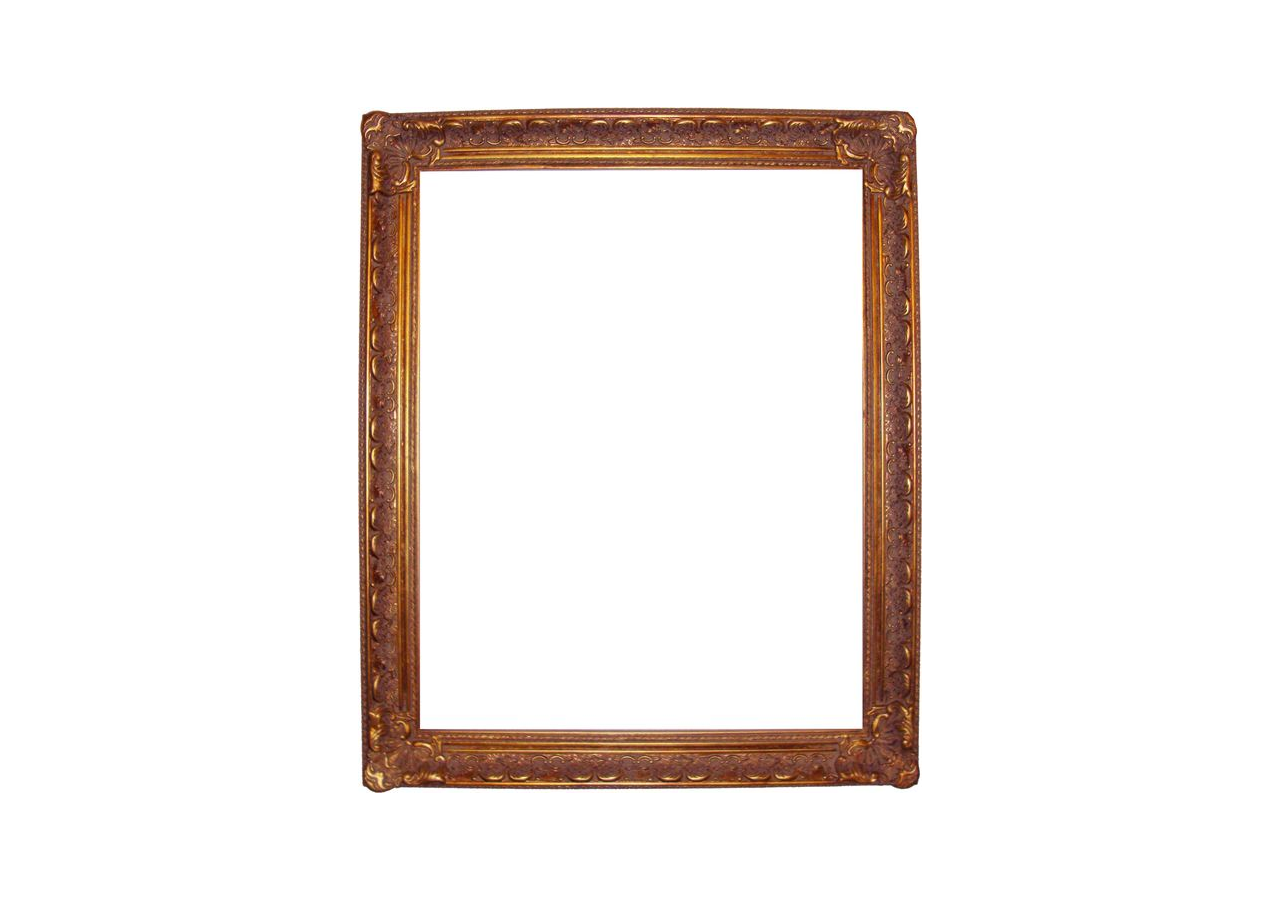
<file: meme challenge-copy/index.html>
<!DOCTYPE html>
<html lang="en">
  <head>
    <meta charset="utf-8">
    <meta name="viewport" content="width=device-width, initial-scale=1">
    <link href="https://fonts.googleapis.com/css?family=Playfair+Display" rel="stylesheet">
    <title>Joseph Ducreux and the Archaic Rap</title>

    <!-- STYLESHEETS -->
    <link rel="stylesheet" href="css/style.css">

    <!-- VENDOR SCRIPTS -->
    <script src="https://code.jquery.com/jquery-2.2.3.min.js" integrity="sha256-a23g1Nt4dtEYOj7bR+vTu7+T8VP13humZFBJNIYoEJo=" crossorigin="anonymous"></script>

    <!-- APPLICATION SCRIPTS -->
    <script src="scripts/app.js"></script>
  </head>

<body>



</body>
</html>
</file>
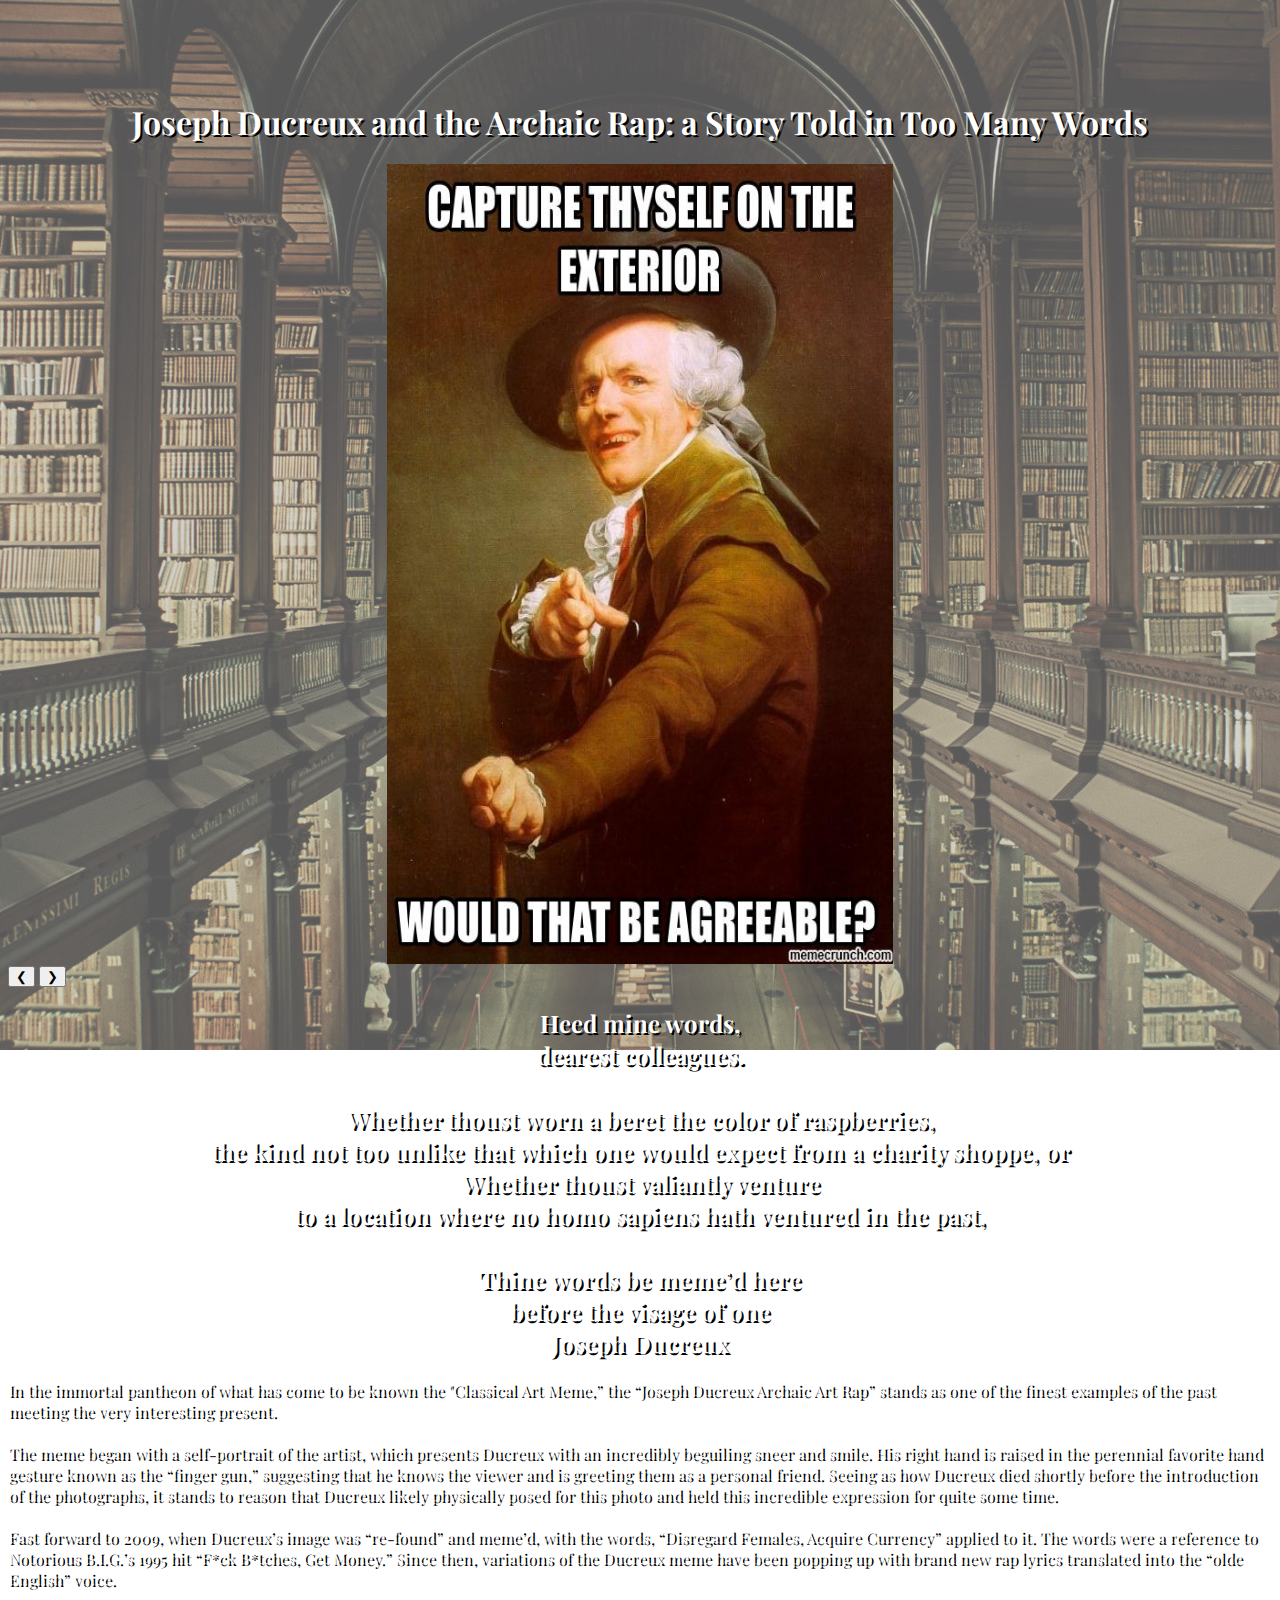
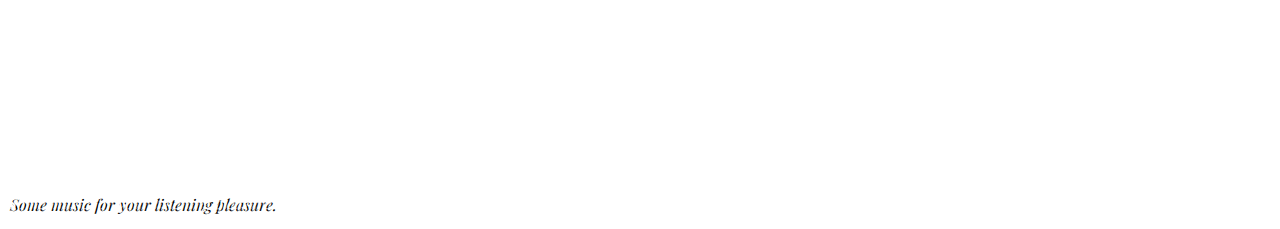
<file: meme challenge/index.html>
<!DOCTYPE html>
<html lang="en">
  <head>
    <meta charset="utf-8">
    <meta name="viewport" content="width=device-width, initial-scale=1">
    <link href="https://fonts.googleapis.com/css?family=Playfair+Display" rel="stylesheet">
    <title>Joseph Ducreux and the Archaic Rap</title>

    <!-- STYLESHEETS -->
    <link rel="stylesheet" href="css/style.css">

    <!-- VENDOR SCRIPTS -->
    <script src="https://code.jquery.com/jquery-2.2.3.min.js" integrity="sha256-a23g1Nt4dtEYOj7bR+vTu7+T8VP13humZFBJNIYoEJo=" crossorigin="anonymous"></script>

    <!-- APPLICATION SCRIPTS -->
    <script src="scripts/app.js"></script>
  </head>

<body>

    <h1>Joseph Ducreux and the Archaic Rap: a Story Told in Too Many Words</h1>

  <div class="slideshow-content">

    <img class="mySlides" src="img/image.jpg" width="500" height="800">
    <img class="mySlides" src="img/image02.jpg" width="500" height="800">
    <img class="mySlides" src="img/image03.jpg" width="500" height="800">
    <img class="mySlides" src="img/image04.jpg" width="500" height="800">
    <img class="mySlides" src="img/walking.gif" width="500" height="800">

  </div>

  <div class="button">

    <button class="w3-button w3-display-left" onclick="plusDivs(-1)">&#10094;</button>
    <button class="w3-button w3-display-right" onclick="plusDivs(+1)">&#10095;</button>

  </div>

<script>

var slideIndex = 1;
showDivs(slideIndex);

function plusDivs(n) {
    showDivs(slideIndex += n);
}

function showDivs(n) {
    var i;
    var x = document.getElementsByClassName("mySlides");
    if (n > x.length) {slideIndex = 1}
    if (n < 1) {slideIndex = x.length} ;
    for (i = 0; i < x.length; i++) {
        x[i].style.display = "none";
    }
    x[slideIndex-1].style.display = "block";
}

</script>

<h2>
      Heed mine words,<br>
      dearest colleagues.<br>
      <br>
      Whether thoust worn a beret the color of raspberries,<br>
      the kind not too unlike that which one would expect from a charity shoppe, or<br>
      Whether thoust valiantly venture<br>
      to a location where no homo sapiens hath ventured in the past,<br>
      <br>
      Thine words be meme’d here<br>
      before the visage of one<br>
      Joseph Ducreux<br>
</h2>

<p>
  In the immortal pantheon of what has come to be known the "Classical Art Meme,” the “Joseph Ducreux Archaic Art Rap” stands as one of the finest examples of the past meeting the very interesting present.<br>
  <br>
  The meme began with a self-portrait of the artist, which presents Ducreux with an incredibly beguiling sneer and smile. His right hand is raised in the perennial favorite hand gesture known as the “finger gun,” suggesting that he knows the viewer and is greeting them as a personal friend. Seeing as how Ducreux died shortly before the introduction of the photographs, it stands to reason that Ducreux likely physically posed for this photo and held this incredible expression for quite some time.<br>
  <br>
  Fast forward to 2009, when Ducreux’s image was “re-found” and meme’d, with the words, “Disregard Females, Acquire Currency” applied to it. The words were a reference to Notorious B.I.G.’s 1995 hit “F*ck B*tches, Get Money.” Since then, variations of the Ducreux meme have been popping up with brand new rap lyrics translated into the “olde English” voice.<br>
  <br>
</p>

    <iframe width="280" height="150" align="center" src="https://www.youtube.com/embed/IUAF3abGY2M" frameborder="0" allowfullscreen></iframe>
    <p><em>Some music for your listening pleasure.</em></p>

</body>
</html>
</file>
<file: meme challenge-copy/css/style.css>
body {
  color: #ffffff;
  font-family: 'Playfair Display', serif;
  background-image: url("../img/woodframe.jpg");
  background-repeat: no-repeat;
  background-position: center;
  background-attachment: fixed;
  text-shadow: 2px 2px #000000;
}
</file>
<file: meme challenge/css/style.css>
body {
  color: #ffffff;
  font-family: 'Playfair Display', serif;
  background-image: url("../img/trinitylibrary.jpg");
  background-repeat: no-repeat;
  background-position: center;
  background-attachment: fixed;
  text-shadow: 2px 2px #000000;
}

h1 {
  margin-top: 100px;
  text-align: center;
  text-shadow: 2px 2px #000000;
}

h1:hover {
    color: slategrey;
    text-shadow: 2px 2px #000000;
}

h2 {
  text-align: center;
  text-shadow: 2px 2px #000000;
}

.slideshow-content div {
  margin: 0px auto; // center
  width:1100px;
  height:500px;
  text-align: center;
}

button {
	display: inline-block;
  text-align: center;
}

img {
	display: block;
	margin: auto;
	width: 40%;
}
</file>
